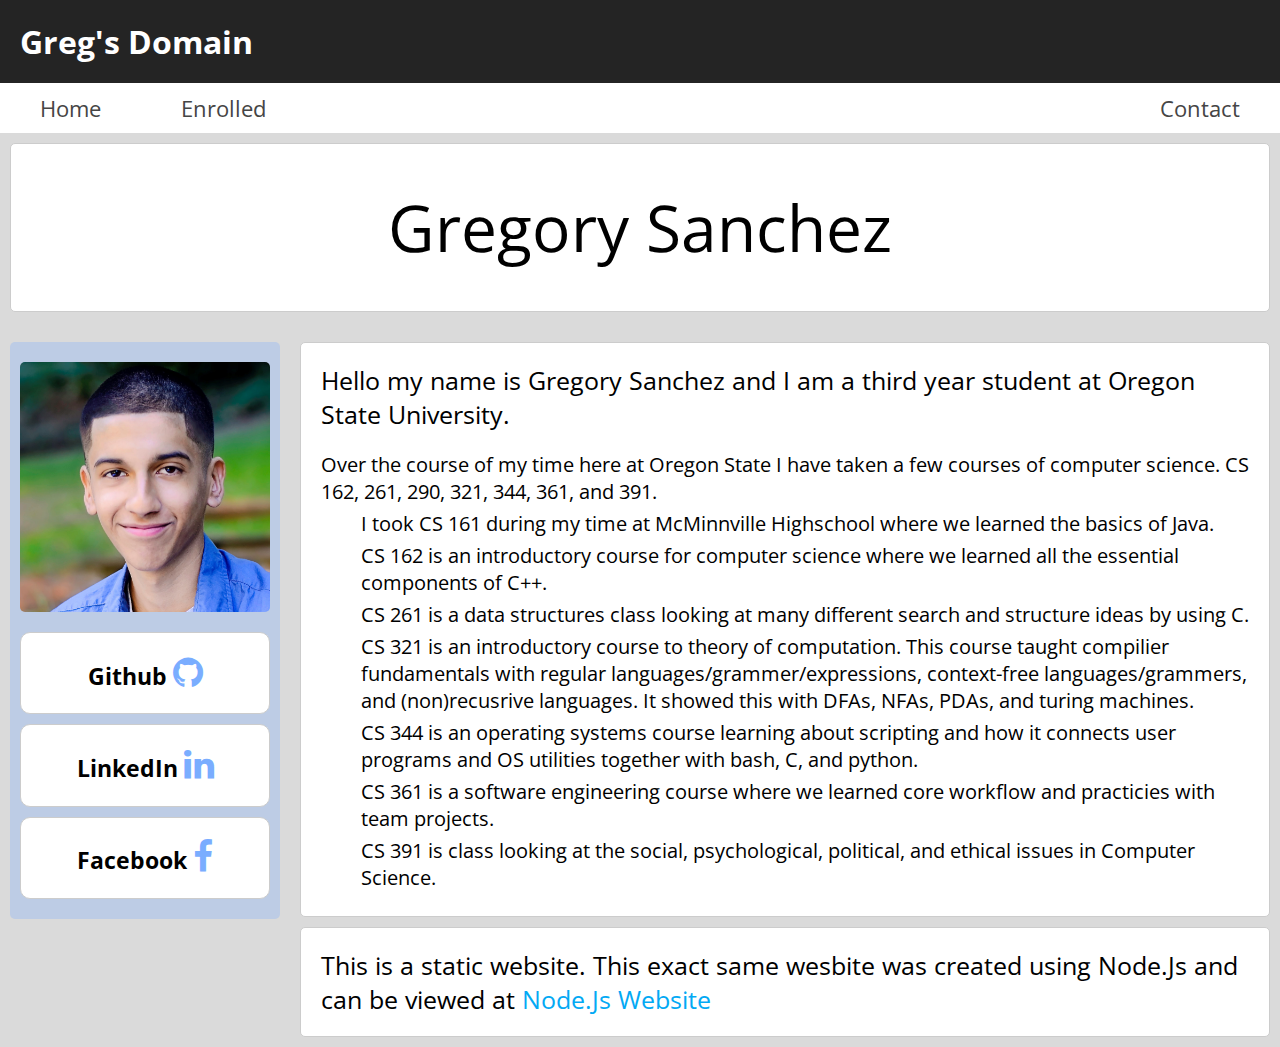
<file: index.html>
<!DOCTYPE html>

<html lang="en ">
  <head>
    <meta charset="utf-8">
    <title>Greg's Page</title>

    <meta name="viewport" content="width=device-width, initial-scale=1.0">

    <link rel="stylesheet" href="/style.css">
    <link rel="stylesheet" href="/responsive.css">
    <link href="https://fonts.googleapis.com/css?family=Open+Sans" rel="stylesheet">
    <link rel="stylesheet" href="https://cdnjs.cloudflare.com/ajax/libs/font-awesome/4.7.0/css/font-awesome.min.css">

    <script src="/index.js" charset="utf-8" defer></script>
  </head>

  <body>

    <header>
      <h1 class="site-title">Greg's Domain</h1>
    </header>

    <nav class="navbar">
      <div class="navmain"><a class="navitem" href="/">Home</a></div>
      <div class="navbar-container">
    <ul class="navlist collapsed">
        <li id="nav-classes" class="navitem dropdown"><a href="/classes">Enrolled</a>
            <div class="dropdown-content">
                <a class="dropdown-item" href="/classes/cs161">CS161</a>
                <a class="dropdown-item" href="/classes/cs162">CS162</a>
                <a class="dropdown-item" href="/classes/cs261">CS261</a>
                <a class="dropdown-item" href="/classes/cs290">CS290</a>
            </div>
          </li>
          <li id="nav-contact" class="navitem right"><a href="/contact">Contact</a></li>
      </ul>
      <div id="nav-menu" class="navitem right hidden"><i class="fa fa-bars" aria-hidden="true"></i></div>
  </div>
  </nav>


    <main class="home-page">
      <div class="title-container">
        <h1>Gregory Sanchez</h1>
      </div>

      <div class="home-content">
        <aside class="personal-info-container">
          <div class="personal-info-img">
            <div class="contact-info-img">
              <img src="/media/self-portrait.jpg" alt="Gregory Sanchez">
            </div>
          </div>

          <div class="info-container">
            <a href="https://github.com/gs291" target="_blank">
              <h2>Github
                <i class="fa fa-github" aria-hidden="true"></i>
              </h2>
            </a>
          </div>

          <div class="info-container">
            <a href="https://www.linkedin.com/in/gregory-sanchez-05b211159" target="_blank">
              <h2>LinkedIn
                <i class="fa fa-linkedin"></i>
              </h2>
            </a>
          </div>

          <div class="info-container">
            <a href="https://www.facebook.com/gregory.sanchez.50" target="_blank">
              <h2>Facebook
                <i class="fa fa-facebook" aria-hidden="true"></i>
              </h2>
            </a>
          </div>
        </aside>

        <div class="main-info-container">
      <section class="main-info-item">
        <p class="main-info-title">Hello my name is Gregory Sanchez and I am a third year student at Oregon State University.</p>
        <p class="main-info-content">Over the course of my time here at Oregon State I have taken a few courses of computer science. CS 162, 261, 290, 321, 344, 361, and 391.</p>
        <ul>
          <li>I took CS 161 during my time at McMinnville Highschool where we learned the basics of Java.</li>
          <li>CS 162 is an introductory course for computer science where we learned all the essential components of C++.</li>
          <li>CS 261 is a data structures class looking at many different search and structure ideas by using C.</li>
          <li>CS 321 is an introductory course to theory of computation.
            This course taught compilier fundamentals with regular languages/grammer/expressions, context-free languages/grammers, and (non)recusrive languages.
            It showed this with DFAs, NFAs, PDAs, and turing machines.</li>
          <li>CS 344 is an operating systems course learning about scripting and how it connects user programs and OS utilities together with bash, C, and python.</li>
          <li>CS 361 is a software engineering course where we learned core workflow and practicies with team projects.</li>
          <li>CS 391 is class looking at the social, psychological, political, and ethical issues in Computer Science.</li>
        </ul>
      </section>
      <section class="main-info-item">
        <p class="main-info-title">This is a static website.
          This exact same wesbite was created using Node.Js and can be viewed at <a href="https://greg-server.herokuapp.com/" target="_blank">Node.Js Website</a>
          </p>
        </section>
    </div>
      </div>
    </main>



  </body>
</html>
</file>
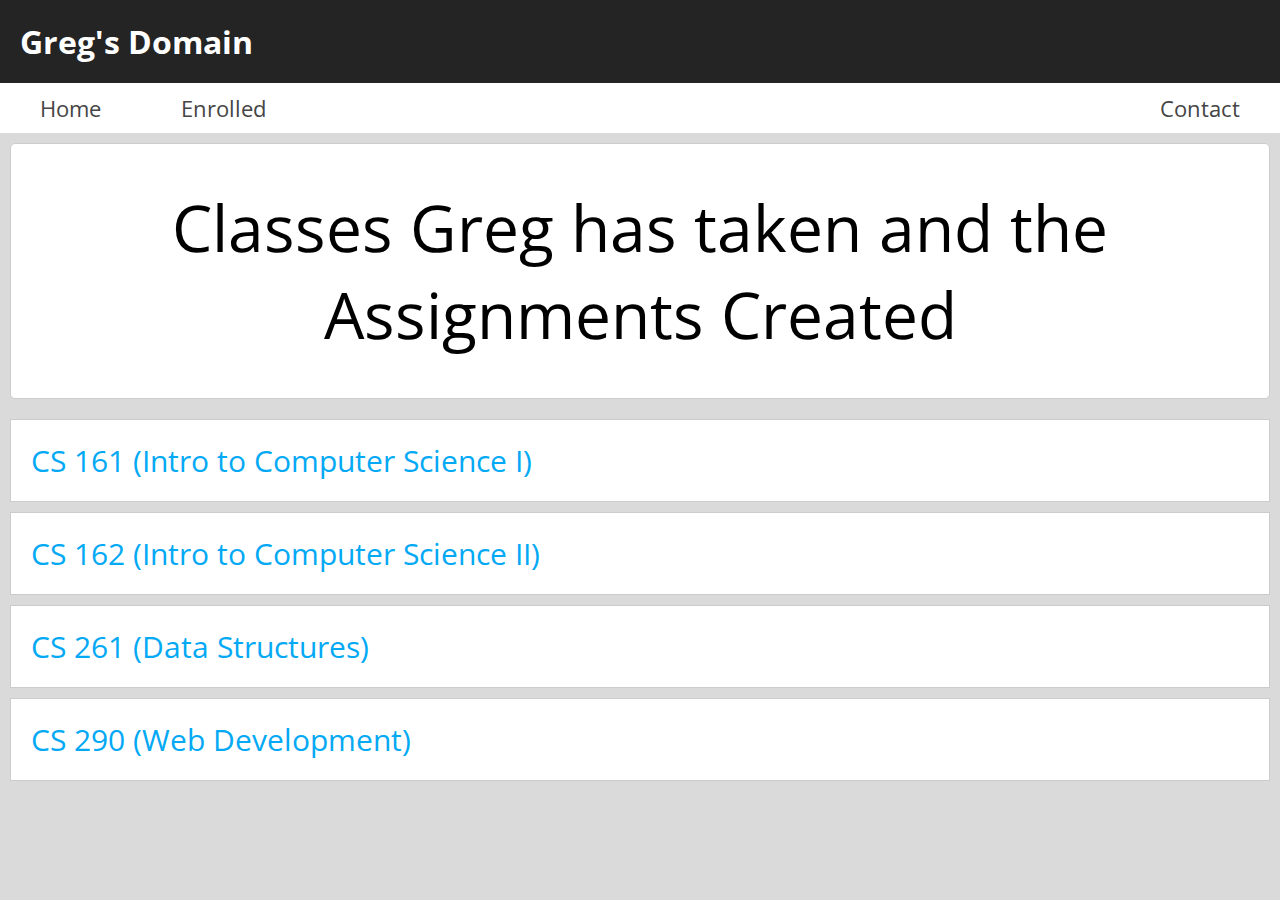
<file: classes/index.html>
<!DOCTYPE html>

<html lang="en ">
  <head>
    <meta charset="utf-8">
    <title>Greg's Page</title>

    <meta name="viewport" content="width=device-width, initial-scale=1.0">

    <link rel="stylesheet" href="/style.css">
    <link rel="stylesheet" href="/responsive.css">
    <link href="https://fonts.googleapis.com/css?family=Open+Sans" rel="stylesheet">
    <link rel="stylesheet" href="https://cdnjs.cloudflare.com/ajax/libs/font-awesome/4.7.0/css/font-awesome.min.css">

    <script src="/index.js" charset="utf-8" defer></script>
  </head>

  <body>

    <header>
      <h1 class="site-title">Greg's Domain</h1>
    </header>

    <nav class="navbar">
      <div class="navmain"><a class="navitem" href="/">Home</a></div>
      <div class="navbar-container">
    <ul class="navlist collapsed">
        <li id="nav-classes" class="navitem dropdown"><a href="/classes">Enrolled</a>
            <div class="dropdown-content">
                <a class="dropdown-item" href="/classes/cs161">CS161</a>
                <a class="dropdown-item" href="/classes/cs162">CS162</a>
                <a class="dropdown-item" href="/classes/cs261">CS261</a>
                <a class="dropdown-item" href="/classes/cs290">CS290</a>
            </div>
          </li>
          <li id="nav-contact" class="navitem right"><a href="/contact">Contact</a></li>
      </ul>
      <div id="nav-menu" class="navitem right hidden"><i class="fa fa-bars" aria-hidden="true"></i></div>
  </div>
  </nav>


    <main class="classes-page">
      <div class="title-container">
        <h1>Classes Greg has taken and the Assignments Created</h1>
      </div>

      <div class="class-card">
        <a href="/classes/cs161">CS 161 (Intro to Computer Science I)</a>
      </div>
      <div class="class-card">
        <a href="/classes/cs162">CS 162 (Intro to Computer Science II)</a>
      </div>
      <div class="class-card">
        <a href="/classes/cs261">CS 261 (Data Structures)</a>
      </div>
      <div class="class-card">
        <a href="/classes/cs290">CS 290 (Web Development)</a>
      </div>
    </main>



  </body>
</html>
</file>
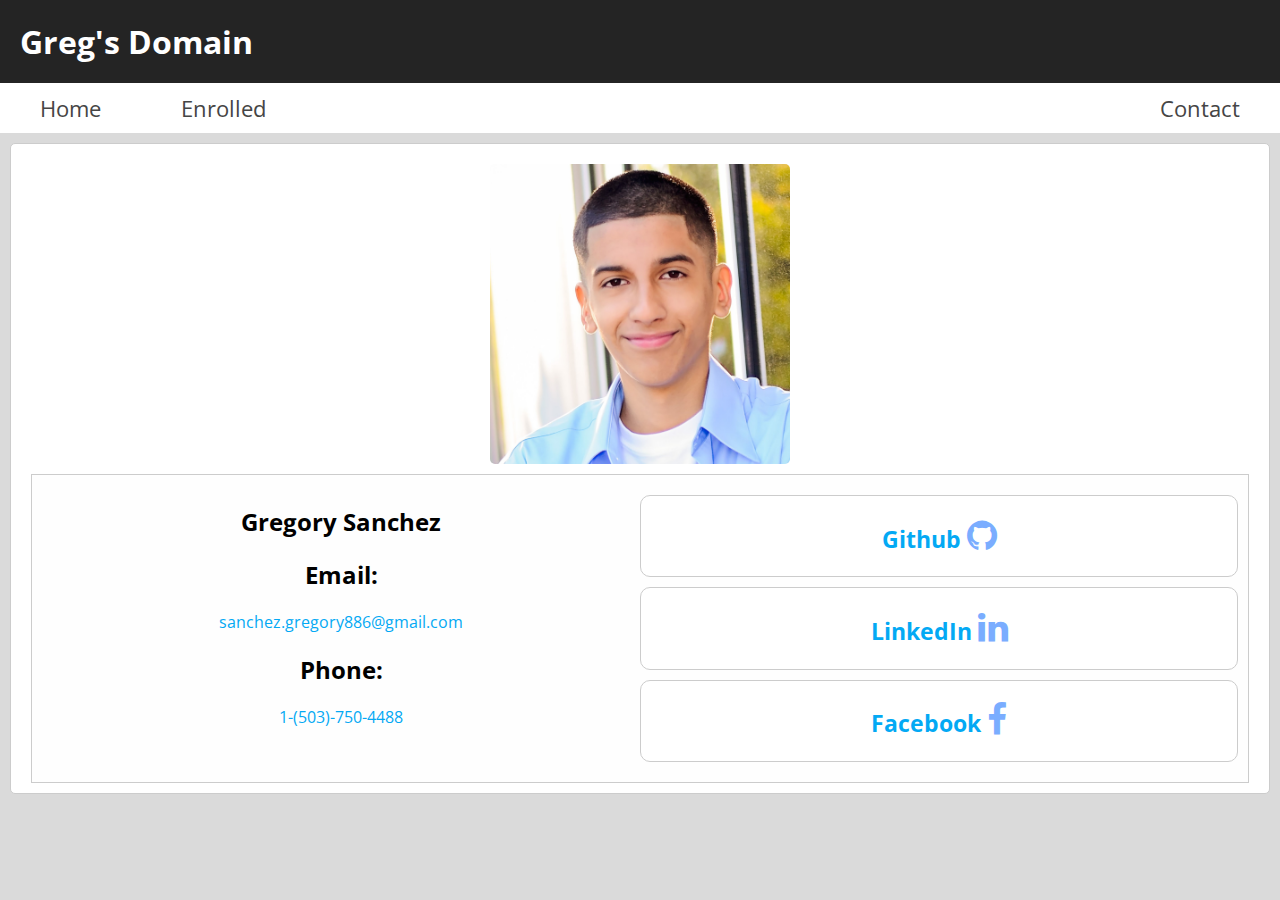
<file: contact/index.html>
<!DOCTYPE html>

<html lang="en ">
  <head>
    <meta charset="utf-8">
    <title>Greg's Page</title>

    <meta name="viewport" content="width=device-width, initial-scale=1.0">

    <link rel="stylesheet" href="/style.css">
    <link rel="stylesheet" href="/responsive.css">
    <link href="https://fonts.googleapis.com/css?family=Open+Sans" rel="stylesheet">
    <link rel="stylesheet" href="https://cdnjs.cloudflare.com/ajax/libs/font-awesome/4.7.0/css/font-awesome.min.css">

    <script src="/index.js" charset="utf-8" defer></script>
  </head>

  <body>

    <header>
      <h1 class="site-title">Greg's Domain</h1>
    </header>

    <nav class="navbar">
      <div class="navmain"><a class="navitem" href="/">Home</a></div>
      <div class="navbar-container">
    <ul class="navlist collapsed">
        <li id="nav-classes" class="navitem dropdown"><a href="/classes">Enrolled</a>
            <div class="dropdown-content">
                <a class="dropdown-item" href="/classes/cs161">CS161</a>
                <a class="dropdown-item" href="/classes/cs162">CS162</a>
                <a class="dropdown-item" href="/classes/cs261">CS261</a>
                <a class="dropdown-item" href="/classes/cs290">CS290</a>
            </div>
          </li>
          <li id="nav-contact" class="navitem right"><a href="/contact">Contact</a></li>
      </ul>
      <div id="nav-menu" class="navitem right hidden"><i class="fa fa-bars" aria-hidden="true"></i></div>
  </div>
  </nav>

  <div class="contact-info">
    <div class="contact-info-img">
      <img src="/media/self-portrait-home.jpg" alt="Gregory Sanchez">
    </div>

    <div class="contact-info-personal">
      <div class="personal">
        <div class="personal-item name">
          <h2>Gregory Sanchez</h2>
        </div>
        <div class="personal-item email">
          <h2>Email:</h2>
          <a href="mailto:sanchez.gregory886@gmail.com">sanchez.gregory886@gmail.com</a>
        </div>
        <div class="personal-item phone">
          <h2>Phone:</h2>
          <a href="tel:+15037504488">1-(503)-750-4488</a>
        </div>
      </div>

      <div class="personal social">
        <div class="info-container">
          <a href="https://github.com/gs291" target="_blank">
            <h2>Github
              <i class="fa fa-github" aria-hidden="true"></i>
            </h2>
          </a>
        </div>

        <div class="info-container">
          <a href="https://www.linkedin.com/in/gregory-sanchez-05b211159" target="_blank">
            <h2>LinkedIn
              <i class="fa fa-linkedin"></i>
            </h2>
          </a>
        </div>

        <div class="info-container">
          <a href="https://www.facebook.com/gregory.sanchez.50" target="_blank">
            <h2>Facebook
              <i class="fa fa-facebook" aria-hidden="true"></i>
            </h2>
          </a>
        </div>
      </div>
    </div>
  </div>

</body>
</html>
</file>
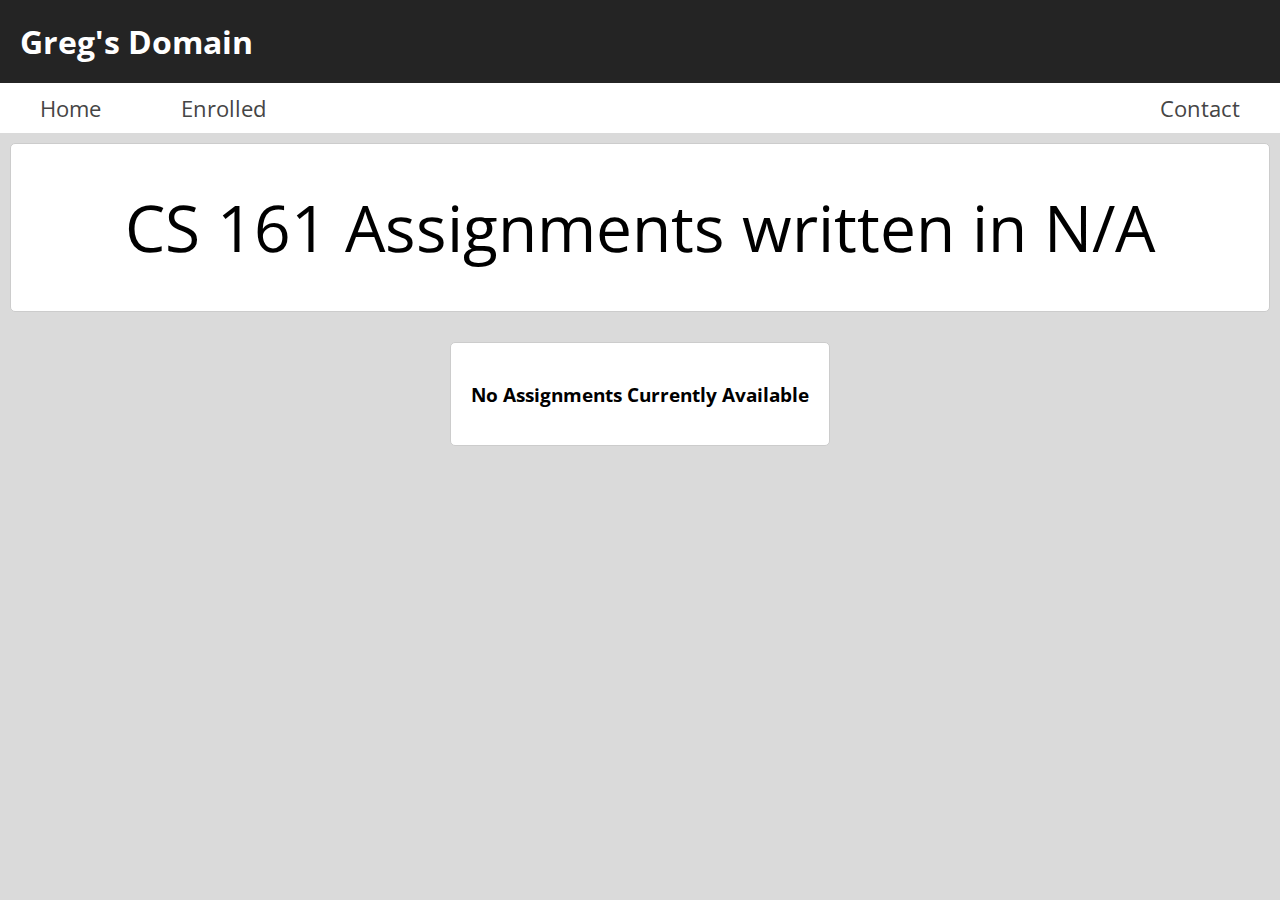
<file: classes/cs161/index.html>
<!DOCTYPE html>

<html lang="en ">
  <head>
    <meta charset="utf-8">
    <title>Greg's Page</title>

    <meta name="viewport" content="width=device-width, initial-scale=1.0">

    <link rel="stylesheet" href="/style.css">
    <link rel="stylesheet" href="/responsive.css">
    <link href="https://fonts.googleapis.com/css?family=Open+Sans" rel="stylesheet">
    <link rel="stylesheet" href="https://cdnjs.cloudflare.com/ajax/libs/font-awesome/4.7.0/css/font-awesome.min.css">

    <script src="/index.js" charset="utf-8" defer></script>
  </head>

  <body>

    <header>
      <h1 class="site-title">Greg's Domain</h1>
    </header>

    <nav class="navbar">
      <div class="navmain"><a class="navitem" href="/">Home</a></div>
      <div class="navbar-container">
    <ul class="navlist collapsed">
        <li id="nav-classes" class="navitem dropdown"><a href="/classes">Enrolled</a>
            <div class="dropdown-content">
                <a class="dropdown-item" href="/classes/cs161">CS161</a>
                <a class="dropdown-item" href="/classes/cs162">CS162</a>
                <a class="dropdown-item" href="/classes/cs261">CS261</a>
                <a class="dropdown-item" href="/classes/cs290">CS290</a>
            </div>
          </li>
          <li id="nav-contact" class="navitem right"><a href="/contact">Contact</a></li>
      </ul>
      <div id="nav-menu" class="navitem right hidden"><i class="fa fa-bars" aria-hidden="true"></i></div>
  </div>
  </nav>


  <main class="assignments-page">
    <div class="title-container">
      <h1>CS 161 Assignments written in N/A</h1>
    </div>

    <div class="assignment-container">
        <div class="title-container"><h3>No Assignments Currently Available</h2></div>
    </div>


  </main>



  </body>
</html>
</file>
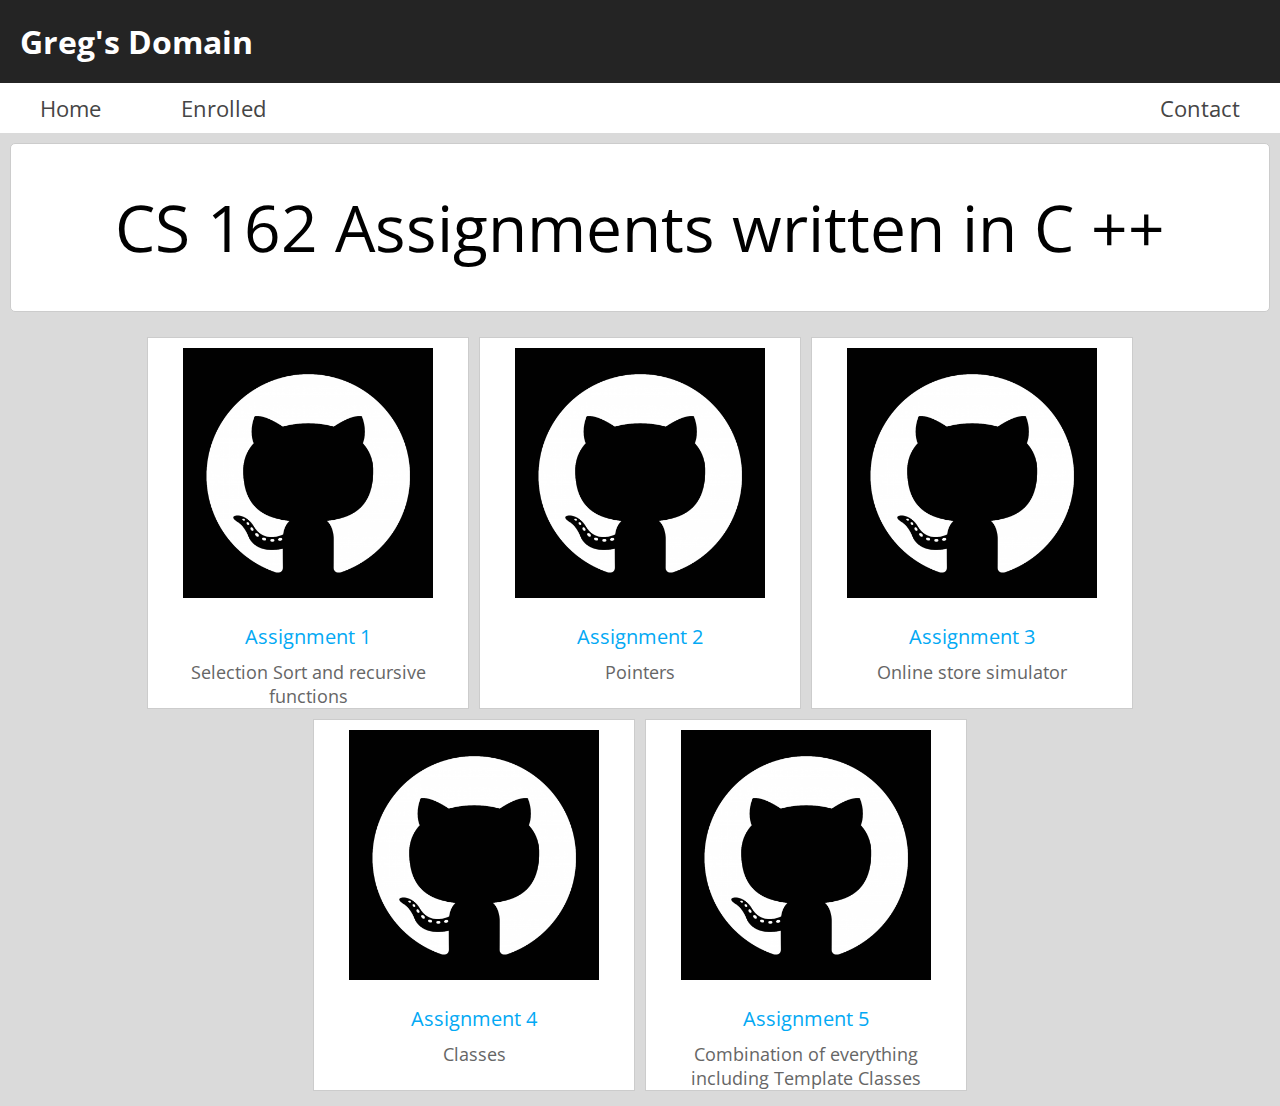
<file: classes/cs162/index.html>
<!DOCTYPE html>

<html lang="en ">
  <head>
    <meta charset="utf-8">
    <title>Greg's Page</title>

    <meta name="viewport" content="width=device-width, initial-scale=1.0">

    <link rel="stylesheet" href="/style.css">
    <link rel="stylesheet" href="/responsive.css">
    <link href="https://fonts.googleapis.com/css?family=Open+Sans" rel="stylesheet">
    <link rel="stylesheet" href="https://cdnjs.cloudflare.com/ajax/libs/font-awesome/4.7.0/css/font-awesome.min.css">

    <script src="/index.js" charset="utf-8" defer></script>
  </head>

  <body>

    <header>
      <h1 class="site-title">Greg's Domain</h1>
    </header>

    <nav class="navbar">
      <div class="navmain"><a class="navitem" href="/">Home</a></div>
      <div class="navbar-container">
    <ul class="navlist collapsed">
        <li id="nav-classes" class="navitem dropdown"><a href="/classes">Enrolled</a>
            <div class="dropdown-content">
                <a class="dropdown-item" href="/classes/cs161">CS161</a>
                <a class="dropdown-item" href="/classes/cs162">CS162</a>
                <a class="dropdown-item" href="/classes/cs261">CS261</a>
                <a class="dropdown-item" href="/classes/cs290">CS290</a>
            </div>
          </li>
          <li id="nav-contact" class="navitem right"><a href="/contact">Contact</a></li>
      </ul>
      <div id="nav-menu" class="navitem right hidden"><i class="fa fa-bars" aria-hidden="true"></i></div>
  </div>
  </nav>


  <main class="assignments-page">
    <div class="title-container">
      <h1>CS 162 Assignments written in C ++</h1>
    </div>

    <div class="assignment-container">
      <section class="assignment-card">
        <a class="assignment-link" href="https://github.com/gs291/CS162-Assignments/tree/master/Assignment1" target="_blank">
          <div class="img-container">
            <img class="assignment-img" src= "/media/github-icon.jpg" />
          </div>
          <div class="assignment-caption">
            <p>Assignment 1</p>
            <p class="description">Selection Sort and recursive functions</p>
          </div>
        </a>
      </section>
      <section class="assignment-card">
        <a class="assignment-link" href="https://github.com/gs291/CS162-Assignments/tree/master/Assignment2" target="_blank">
          <div class="img-container">
            <img class="assignment-img" src= "/media/github-icon.jpg" />
          </div>
          <div class="assignment-caption">
            <p>Assignment 2</p>
            <p class="description">Pointers</p>
          </div>
        </a>
      </section>
      <section class="assignment-card">
        <a class="assignment-link" href="https://github.com/gs291/CS162-Assignments/tree/master/Assignment3" target="_blank">
          <div class="img-container">
            <img class="assignment-img" src= "/media/github-icon.jpg" />
          </div>
          <div class="assignment-caption">
            <p>Assignment 3</p>
            <p class="description">Online store simulator</p>
          </div>
        </a>
      </section>
      <section class="assignment-card">
        <a class="assignment-link" href="https://github.com/gs291/CS162-Assignments/tree/master/Assignment4" target="_blank">
          <div class="img-container">
            <img class="assignment-img" src= "/media/github-icon.jpg" />
          </div>
          <div class="assignment-caption">
            <p>Assignment 4</p>
            <p class="description">Classes</p>
          </div>
        </a>
      </section>
      <section class="assignment-card">
        <a class="assignment-link" href="https://github.com/gs291/CS162-Assignments/tree/master/Assignment5" target="_blank">
          <div class="img-container">
            <img class="assignment-img" src= "/media/github-icon.jpg" />
          </div>
          <div class="assignment-caption">
            <p>Assignment 5</p>
            <p class="description">Combination of everything including Template Classes</p>
          </div>
        </a>
      </section>
    </div>


  </main>



  </body>
</html>
</file>
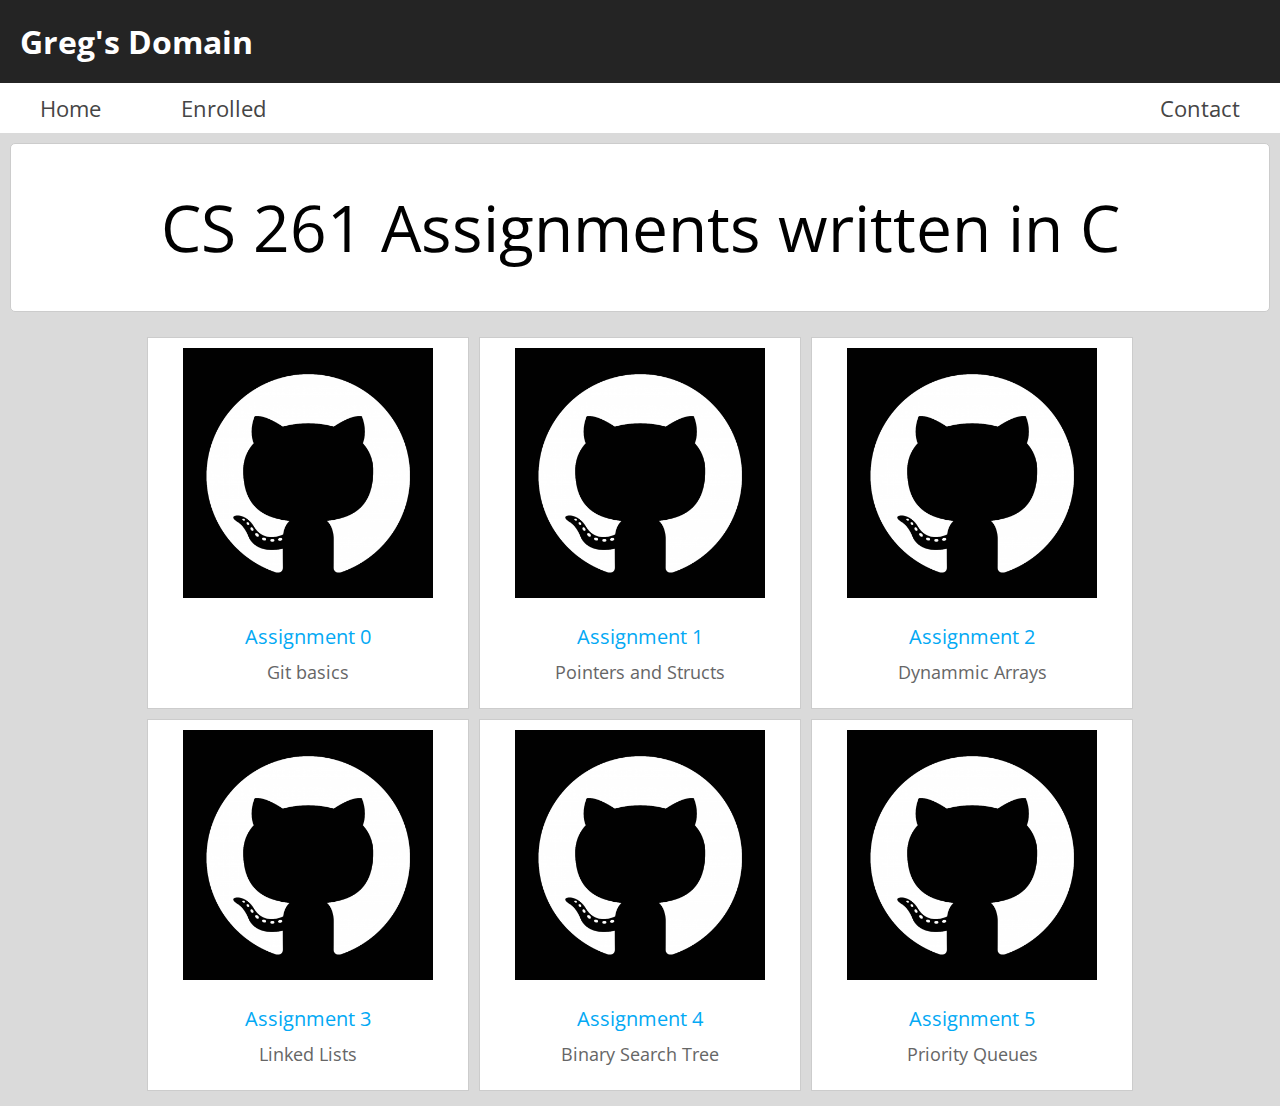
<file: classes/cs261/index.html>
<!DOCTYPE html>

<html lang="en ">
  <head>
    <meta charset="utf-8">
    <title>Greg's Page</title>

    <meta name="viewport" content="width=device-width, initial-scale=1.0">

    <link rel="stylesheet" href="/style.css">
    <link rel="stylesheet" href="/responsive.css">
    <link href="https://fonts.googleapis.com/css?family=Open+Sans" rel="stylesheet">
    <link rel="stylesheet" href="https://cdnjs.cloudflare.com/ajax/libs/font-awesome/4.7.0/css/font-awesome.min.css">

    <script src="/index.js" charset="utf-8" defer></script>
  </head>

  <body>

    <header>
      <h1 class="site-title">Greg's Domain</h1>
    </header>

    <nav class="navbar">
      <div class="navmain"><a class="navitem" href="/">Home</a></div>
      <div class="navbar-container">
    <ul class="navlist collapsed">
        <li id="nav-classes" class="navitem dropdown"><a href="/classes">Enrolled</a>
            <div class="dropdown-content">
                <a class="dropdown-item" href="/classes/cs161">CS161</a>
                <a class="dropdown-item" href="/classes/cs162">CS162</a>
                <a class="dropdown-item" href="/classes/cs261">CS261</a>
                <a class="dropdown-item" href="/classes/cs290">CS290</a>
            </div>
          </li>
          <li id="nav-contact" class="navitem right"><a href="/contact">Contact</a></li>
      </ul>
      <div id="nav-menu" class="navitem right hidden"><i class="fa fa-bars" aria-hidden="true"></i></div>
  </div>
  </nav>


  <main class="assignments-page">
    <div class="title-container">
      <h1>CS 261 Assignments written in C</h1>
    </div>

    <div class="assignment-container">
      <section class="assignment-card">
        <a class="assignment-link" href="https://github.com/gs291/CS261-Assignments/tree/master/a0" target="_blank">
          <div class="img-container">
            <img class="assignment-img" src= "/media/github-icon.jpg" />
          </div>
          <div class="assignment-caption">
            <p>Assignment 0</p>
            <p class="description">Git basics</p>
          </div>
        </a>
      </section>
      <section class="assignment-card">
        <a class="assignment-link" href="https://github.com/gs291/CS261-Assignments/tree/master/a1" target="_blank">
          <div class="img-container">
            <img class="assignment-img" src= "/media/github-icon.jpg" />
          </div>
          <div class="assignment-caption">
            <p>Assignment 1</p>
            <p class="description">Pointers and Structs</p>
          </div>
        </a>
      </section>
      <section class="assignment-card">
        <a class="assignment-link" href="https://github.com/gs291/CS261-Assignments/tree/master/a2" target="_blank">
          <div class="img-container">
            <img class="assignment-img" src= "/media/github-icon.jpg" />
          </div>
          <div class="assignment-caption">
            <p>Assignment 2</p>
            <p class="description">Dynammic Arrays</p>
          </div>
        </a>
      </section>
      <section class="assignment-card">
        <a class="assignment-link" href="https://github.com/gs291/CS261-Assignments/tree/master/a3" target="_blank">
          <div class="img-container">
            <img class="assignment-img" src= "/media/github-icon.jpg" />
          </div>
          <div class="assignment-caption">
            <p>Assignment 3</p>
            <p class="description">Linked Lists</p>
          </div>
        </a>
      </section>
      <section class="assignment-card">
        <a class="assignment-link" href="https://github.com/gs291/CS261-Assignments/tree/master/a4" target="_blank">
          <div class="img-container">
            <img class="assignment-img" src= "/media/github-icon.jpg" />
          </div>
          <div class="assignment-caption">
            <p>Assignment 4</p>
            <p class="description">Binary Search Tree</p>
          </div>
        </a>
      </section>
      <section class="assignment-card">
        <a class="assignment-link" href="https://github.com/gs291/CS261-Assignments/tree/master/a5" target="_blank">
          <div class="img-container">
            <img class="assignment-img" src= "/media/github-icon.jpg" />
          </div>
          <div class="assignment-caption">
            <p>Assignment 5</p>
            <p class="description">Priority Queues</p>
          </div>
        </a>
      </section>
    </div>


  </main>



  </body>
</html>
</file>
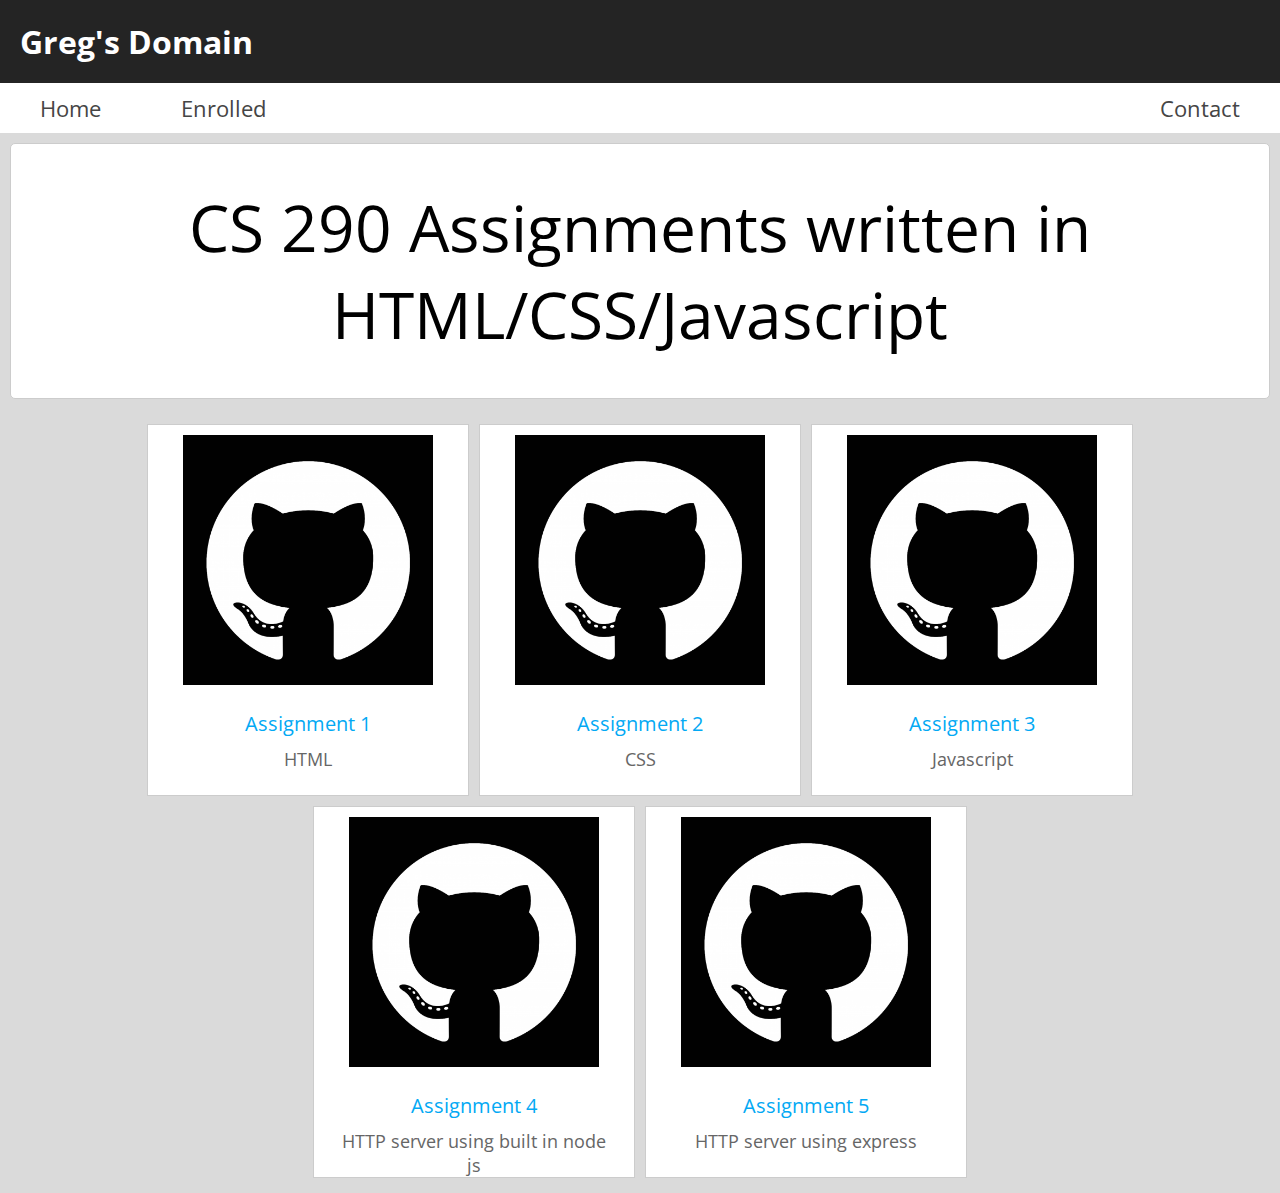
<file: classes/cs290/index.html>
<!DOCTYPE html>

<html lang="en ">
  <head>
    <meta charset="utf-8">
    <title>Greg's Page</title>

    <meta name="viewport" content="width=device-width, initial-scale=1.0">

    <link rel="stylesheet" href="/style.css">
    <link rel="stylesheet" href="/responsive.css">
    <link href="https://fonts.googleapis.com/css?family=Open+Sans" rel="stylesheet">
    <link rel="stylesheet" href="https://cdnjs.cloudflare.com/ajax/libs/font-awesome/4.7.0/css/font-awesome.min.css">

    <script src="/index.js" charset="utf-8" defer></script>
  </head>

  <body>

    <header>
      <h1 class="site-title">Greg's Domain</h1>
    </header>

    <nav class="navbar">
      <div class="navmain"><a class="navitem" href="/">Home</a></div>
      <div class="navbar-container">
    <ul class="navlist collapsed">
        <li id="nav-classes" class="navitem dropdown"><a href="/classes">Enrolled</a>
            <div class="dropdown-content">
                <a class="dropdown-item" href="/classes/cs161">CS161</a>
                <a class="dropdown-item" href="/classes/cs162">CS162</a>
                <a class="dropdown-item" href="/classes/cs261">CS261</a>
                <a class="dropdown-item" href="/classes/cs290">CS290</a>
            </div>
          </li>
          <li id="nav-contact" class="navitem right"><a href="/contact">Contact</a></li>
      </ul>
      <div id="nav-menu" class="navitem right hidden"><i class="fa fa-bars" aria-hidden="true"></i></div>
  </div>
  </nav>


  <main class="assignments-page">
    <div class="title-container">
      <h1>CS 290 Assignments written in HTML/CSS/Javascript</h1>
    </div>

    <div class="assignment-container">
      <section class="assignment-card">
        <a class="assignment-link" href="https://github.com/gs291/CS290-Assignments/tree/master/CS290-Assignments/a1" target="_blank">
          <div class="img-container">
            <img class="assignment-img" src= "/media/github-icon.jpg" />
          </div>
          <div class="assignment-caption">
            <p>Assignment 1</p>
            <p class="description">HTML</p>
          </div>
        </a>
      </section>
      <section class="assignment-card">
        <a class="assignment-link" href="https://github.com/gs291/CS290-Assignments/tree/master/CS290-Assignments/a2" target="_blank">
          <div class="img-container">
            <img class="assignment-img" src= "/media/github-icon.jpg" />
          </div>
          <div class="assignment-caption">
            <p>Assignment 2</p>
            <p class="description">CSS</p>
          </div>
        </a>
      </section>
      <section class="assignment-card">
        <a class="assignment-link" href="https://github.com/gs291/CS290-Assignments/tree/master/CS290-Assignments/a3" target="_blank">
          <div class="img-container">
            <img class="assignment-img" src= "/media/github-icon.jpg" />
          </div>
          <div class="assignment-caption">
            <p>Assignment 3</p>
            <p class="description">Javascript</p>
          </div>
        </a>
      </section>
      <section class="assignment-card">
        <a class="assignment-link" href="https://github.com/gs291/CS290-Assignments/tree/master/CS290-Assignments/a4" target="_blank">
          <div class="img-container">
            <img class="assignment-img" src= "/media/github-icon.jpg" />
          </div>
          <div class="assignment-caption">
            <p>Assignment 4</p>
            <p class="description">HTTP server using built in node js</p>
          </div>
        </a>
      </section>
      <section class="assignment-card">
        <a class="assignment-link" href="https://github.com/gs291/CS290-Assignments/tree/master/CS290-Assignments/a5" target="_blank">
          <div class="img-container">
            <img class="assignment-img" src= "/media/github-icon.jpg" />
          </div>
          <div class="assignment-caption">
            <p>Assignment 5</p>
            <p class="description">HTTP server using express</p>
          </div>
        </a>
      </section>

    </div>


  </main>



  </body>
</html>
</file>
<file: style.css>
body {
  font-family: 'Open Sans', sans-serif;
  margin: 0;
  min-width: 320px;
  background-color: #dadada;
}

header {
  background-color: #242424;
  color: #fff;
}

a {
  text-decoration: none;
  color: #03a9f4;
}

a:hover {
  color: #0c719e;
}

.site-title {
  margin: 0;
  padding: 20px;
}

/* Navagation Bar styling */
.navbar {
  padding: 0 20px;
  display: flex;
  font-size: 22px;
  background-color: #fff;
}

.navbar-container {
  -webkit-box-flex: 1;
  flex: 1 1 100%;
  position: relative;
}

.navlist {
  margin: 0;
}

.navitem {
  display: inline-block;
  transition:.5s;
}

.navitem:hover {
  box-shadow: inset 0 0 0 5px #fff;
  border-radius: 10px;
  background-color: rgba(122, 173, 255, 0.2);
}

.navitem a, .navmain a, .navitem i {
  display: block;
  color: #454545;
  padding: 10px 20px;
}

.navitem i {
  padding: 0 12px;
  line-height: 50px;
}

.navitem.right {
  float: right;
}

.navitem.hidden {
    display: none;
}

/* Navagation bar drop down menu */
.dropdown-content {
  display: none;
  position: absolute;
  text-align: center;
  text-transform: uppercase;
  background-color: #f9f9f9;
  min-width: 125px;
  box-shadow: 0 8px 16px 0 rgba(0,0,0, 0.2);
  border-radius: 5px;
}

.dropdown-content a {
  padding-left: 30px;
}

.dropdown-content .dropdown-item {
  display: block;
  transition:.5s;
}

.dropdown-content .dropdown-item:hover {
  box-shadow: inset 0 0 0 5px #f9f9f9;
  border-radius: 10px;
  background-color: rgba(122, 173, 255, 0.2);
}

.dropdown:hover .dropdown-content {
  display: block;
}

/* Title of the current page */
.title-container {
  margin: 10px 10px 20px 10px;
  padding: 20px;
  border: 1px solid #ccc;
  border-radius: 5px;
  background-color: #fff;
  text-align: center;
}

.title-container h1 {
  margin: 20px 0;
  font-size: 64px;
  font-weight: 400;
}

.home-page {
    width: 100%;
}

.home-content{
  display: flex;
}

/* Home page side bar with account info */
.personal-info-img {
  margin: 0 auto 20px auto;
  height: 250px;
  width: 250px;
}

.personal-info-img .contact-info-img {
  height: 250px;
}

.personal-info-container {
  min-width: 250px;
  max-width: 250px;
  margin: 10px 10px auto 10px;
  padding: 10px;
  border-radius: 5px;
  background-color: rgba(122, 173, 255, 0.3);
}

.personal-info-container a {
  color: black;
  margin-left: auto;
  margin-right: auto;
}

.info-container {
  display: flex;
  text-align: center;
  margin: 10px 0;
  padding: 3px;
  border: 1px solid #ccc;
  background-color: #fff;
  border-radius: 10px;
  font-size: 15px;
}

.info-container a {
  margin: 0 auto;
}

.fa[class^="fa"] {
  font-size: 35px;
  color: #7aadff;
}

/* Home Page information */
.main-info-container {
  margin: 0 0 10px 0;
}

.main-info-container li {
  margin: 5px 0px 5px 0px;
}

.main-info-item {
  margin: 10px 10px auto 10px;
  padding: 20px;
  border: 1px solid #ccc;
  border-radius: 5px;
  background-color: #fff;
  font-size: 20px;
}

.main-info-item .main-info-title {
  font-size: 25px;
  margin: 0;
}

.main-info-item p {
  margin: 20px 0 0 0;
}

.main-info-item ul {
  margin: 0;
  list-style-type: none;
}

/* each class element */
.class-card {
  margin: 10px;
  padding: 20px;
  border: 1px solid #ccc;
  background-color: #fff;
  font-size: 30px;
}

/* Assignments within each class */
.assignment-container {
  margin: 10px;
  display: flex;
  flex-wrap: wrap;
  justify-content: center;
}

.assignment-card {
  width: 300px;
  height: 350px;
  margin: 5px;
  padding: 10px;
  border: 1px solid #ccc;
  background-color: #fff;
  text-align: center;
}

.img-container img {
  max-height: 250px;
}

.assignment-caption {
  margin: 5px;
  padding: 10px 5px;
  font-size: 20px;
}

.assignment-caption p {
  margin: 0;
  padding: 5px 0;
}

.description {
  color: #666666;
  font-size: 18px;
}

/* Contact Page */
.contact-info {
    margin: 10px;
    padding: 10px 20px;
    background-color: #fff;
    border: 1px solid #ccc;
    border-radius: 5px;
    text-align: center;
}

.contact-info-img {
  margin: 10px auto;
  width: 100%;
  height: 300px;
}

.contact-info-img img {
  max-width: 100%;
  max-height: 100%;
  border-radius: 5px;
}

.contact-info-personal {
    padding: 10px;
    background-color: #fefefe;
    border: 1px solid #ccc;
    display: flex;
}

.personal {
  width: 100%;
}

/* .personal h2, .personal p {
  display: inline;
} */


/* 404 page */
.error-page {
  margin: 10px;
  padding: 20px;
  text-align: center;
}

.error-page h2 {
  font-size: 50px;
  font-weight: lighter;
}

.error-page h3 {
  font-size: 25px;
  font-weight: lighter;
}
</file>
<file: responsive.css>
@media only screen and (max-width: 620px) {
  #nav-menu {
    display: inherit;
  }

  .dropdown-content {
    display: initial;
    position: static;
    text-align: unset;
  }

  .dropdown:hover .dropdown-content {
    display: initial;
  }

  .navlist .navitem {
    float: none;
    display: block;
  }

  .navlist .navitem:hover {
    box-shadow: none;
    border-radius: initial;
    background-color: inherit;
  }

  .navitem a:hover{
    border-radius: 10px;
    background-color: rgba(122, 173, 255, 0.2);
    transition: 0.5s;
  }

  .dropdown-content .dropdown-item:hover {
    box-shadow: none;
  }

  .navbar-container .navlist {
    position: absolute;
    padding: 10px;
    right: -20px;
    top: 50px;
    text-transform: uppercase;
    background-color: #f9f9f9;
    width: 100%;
    box-shadow: 0 8px 16px 0 rgba(0,0,0, 0.2);
    border-radius: 5px;
  }

  .collapsed {
    display: none;
  }

  .home-content {
    display: block;
  }

  .personal-info-container, .main-info-container {
    max-width: none;
  }

  .contact-info-personal {
    flex-direction: column;
  }

  .title-container h1 {
    font-size: 32px;
  }
}
</file>
